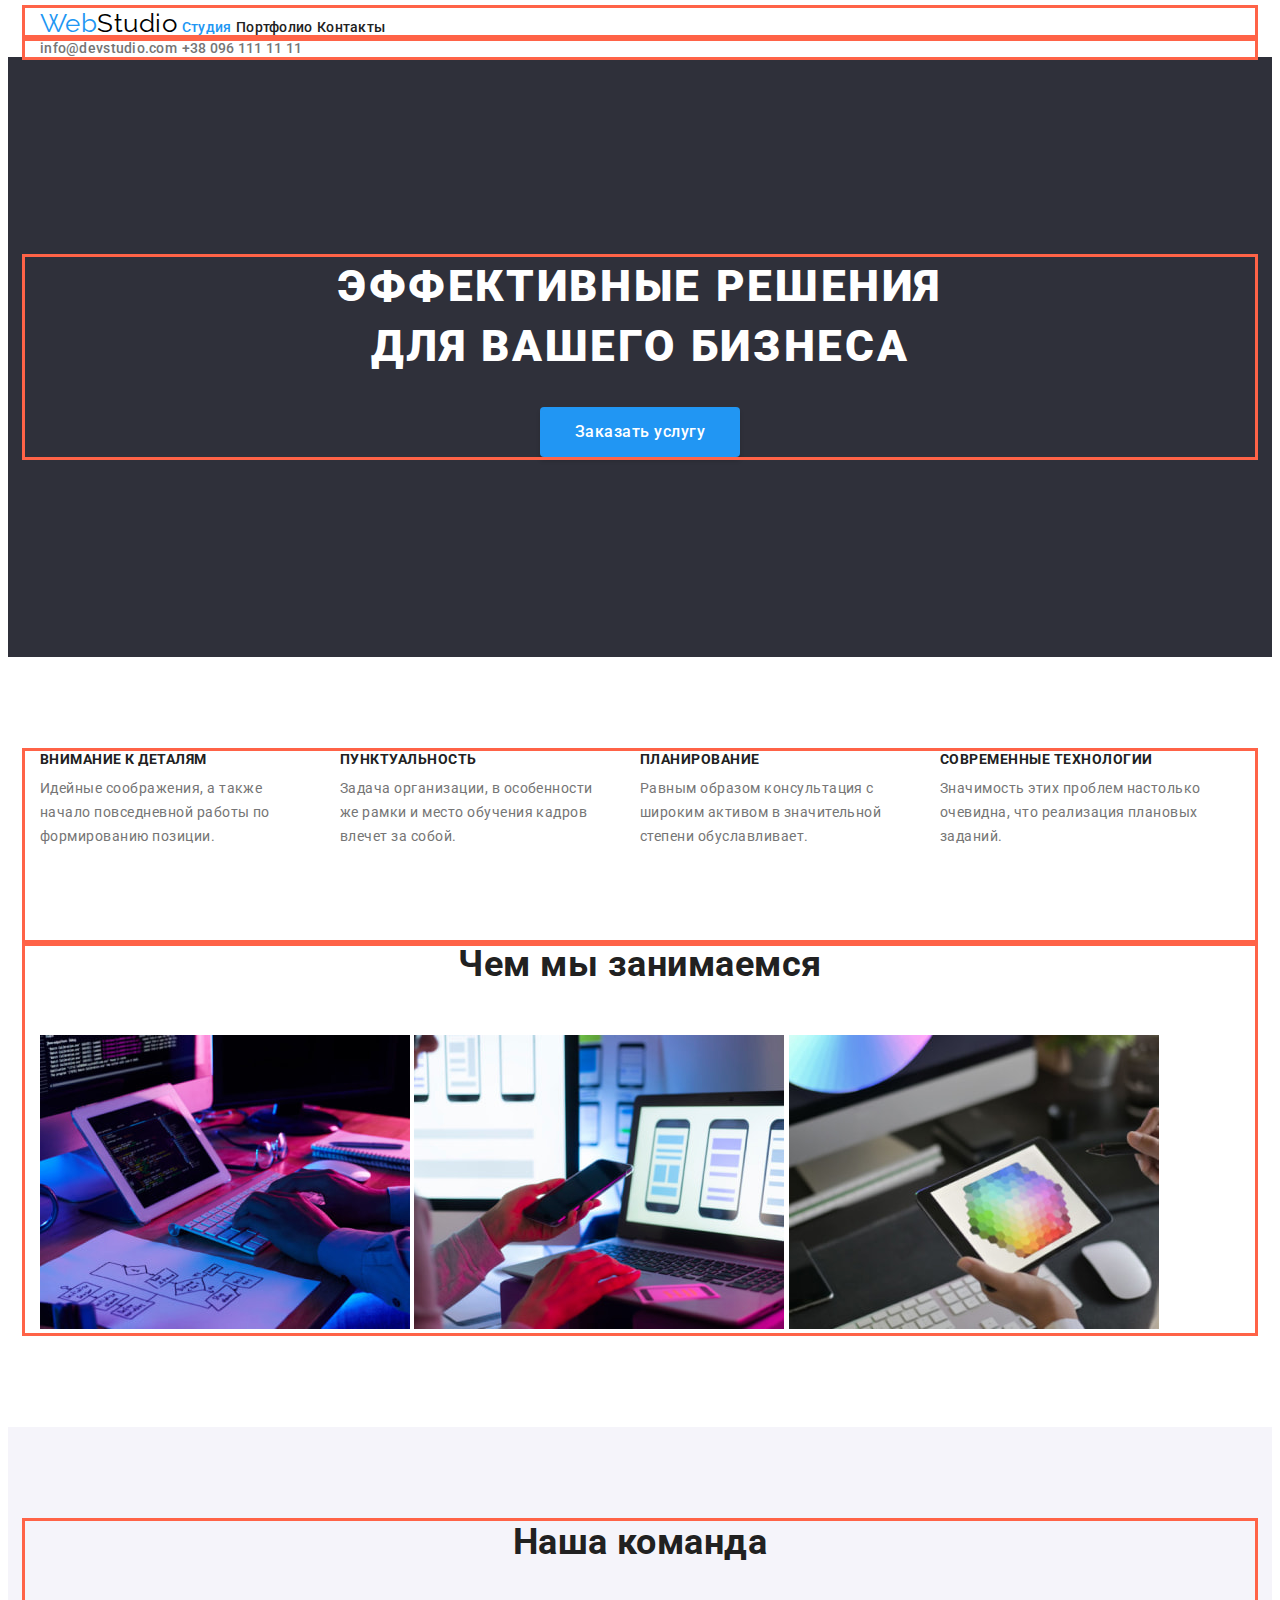
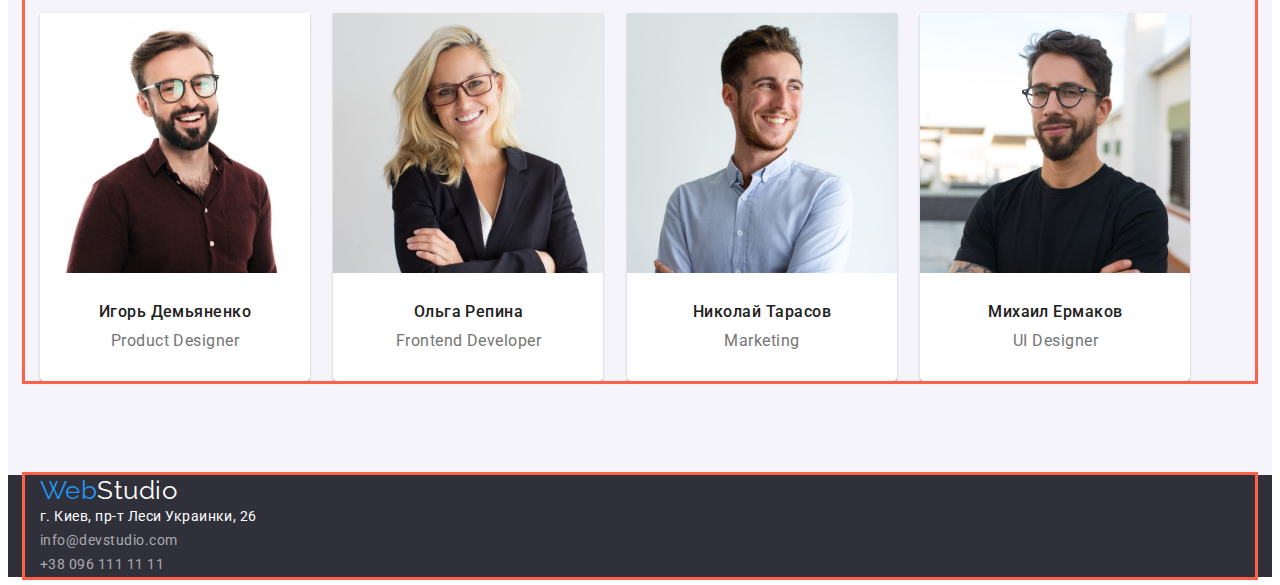
<file: index.html>
<!DOCTYPE html>
<html lang="ru">
  <head>
    <meta charset="UTF-8" />
    <meta http-equiv="X-UA-Compatible" content="IE=edge" />
    <meta name="viewport" content="width=device-width, initial-scale=1.0" />
    <title>Веб студия WebStudio</title>
    <link rel="preconnect" href="https://fonts.googleapis.com" />
    <link rel="preconnect" href="https://fonts.gstatic.com" crossorigin />
    <link
      href="https://fonts.googleapis.com/css2?family=Raleway:wght@700&family=Roboto:wght@400;500;700;900&display=swap"
      rel="stylesheet"
    />
    <link
      rel="stylesheet"
      href="https://cdnjs.cloudflare.com/ajax/libs/modern-normalize/1.1.0/modern-normalize.min.css"
      integrity="sha512-wpPYUAdjBVSE4KJnH1VR1HeZfpl1ub8YT/NKx4PuQ5NmX2tKuGu6U/JRp5y+Y8XG2tV+wKQpNHVUX03MfMFn9Q=="
      crossorigin="anonymous"
      referrerpolicy="no-referrer"
    />
    <link rel="stylesheet" href="./css/styles.css" />
  </head>
  <body class="page">
    <header class="page-header">
      <!--Логотип и навигация-->
      <div class="container">
        <nav>
          <a href="./index.html" class="logo logo-header link"><span>Web</span>Studio</a>
          <ul class="site-nav list">
            <li><a class="link current" href="./index.html">Студия</a></li>
            <li><a class="link" href="./portfolio.html">Портфолио</a></li>
            <li><a class="link" href="">Контакты</a></li>
          </ul>
        </nav>
      </div>
      <div class="container">
        <ul class="auth-nav list">
          <li>
            <a class="auth-nav-element link" href="mailto:info@devstudio.com">info@devstudio.com</a>
          </li>
          <li><a class="auth-nav-element link" href="tel:+380961111111">+38 096 111 11 11</a></li>
        </ul>
      </div>
    </header>
    <!--Герой-->
    <main>
      <section class="hero">
        <div class="container">
          <h1 class="hero-title">
            Эффективные решения <br />
            для вашего бизнеса
          </h1>
          <button class="button" type="button">Заказать услугу</button>
        </div>
      </section>
      <!--Статьи-->
      <section class="section">
        <div class="container">
          <ul class="block-list list">
            <li class="block">
              <h3 class="block-title">Внимание к деталям</h3>
              <p class="block-text">
                Идейные соображения, а также начало повседневной работы по формированию позиции.
              </p>
            </li>
            <li class="block">
              <h3 class="block-title">Пунктуальность</h3>
              <p class="block-text">
                Задача организации, в особенности же рамки и место обучения кадров влечет за собой.
              </p>
            </li>
            <li class="block">
              <h3 class="block-title">Планирование</h3>
              <p class="block-text">
                Равным образом консультация с широким активом в значительной степени обуславливает.
              </p>
            </li>
            <li class="block">
              <h3 class="block-title">Современные технологии</h3>
              <p class="block-text">
                Значимость этих проблем настолько очевидна, что реализация плановых заданий.
              </p>
            </li>
          </ul>
        </div>

        <!--Чем мы занимаемся-->

        <div class="container">
          <h2 class="section-title">Чем мы занимаемся</h2>
          <ul class="list">
            <li class="photo">
              <img
                src="./images/img5.jpg"
                alt="Фото процесса набора кода"
                width="370"
                height="294"
              />
            </li>
            <li class="photo">
              <img
                src="./images/img6.jpg"
                alt="Фото процесса разработки дизайна мобильного приложения"
                width="370"
                height="294"
              />
            </li>
            <li class="photo">
              <img
                src="./images/img7.jpg"
                alt="Фото карты цветов на планшете"
                width="370"
                height="294"
              />
            </li>
          </ul>
        </div>
      </section>
      <!--Наша команда-->
      <section class="section personal">
        <div class="container">
          <h2 class="section-title">Наша команда</h2>
          <ul class="list">
            <li class="personal-card">
              <img src="./images/img1.jpg" alt="Фото Игорь Демьяненко" width="270" height="260" />
              <h3 class="personal-title">Игорь Демьяненко</h3>
              <p class="personal-text">Product Designer</p>
            </li>

            <li class="personal-card">
              <img src="./images/img2.jpg" alt="Фото Ольга Репина" width="270" height="260" />
              <h3 class="personal-title">Ольга Репина</h3>
              <p class="personal-text">Frontend Developer</p>
            </li>

            <li class="personal-card">
              <img src="./images/img3.jpg" alt="Фото Николай Тарасов" width="270" height="260" />
              <h3 class="personal-title">Николай Тарасов</h3>
              <p class="personal-text">Marketing</p>
            </li>

            <li class="personal-card">
              <img src="./images/img4.jpg" alt="Фото Михаил Ермаков" width="270" height="260" />
              <h3 class="personal-title">Михаил Ермаков</h3>
              <p class="personal-text">UI Designer</p>
            </li>
          </ul>
        </div>
      </section>
    </main>
    <footer class="footer">
      <div class="container">
        <!--Логотип-->
        <a class="logo logo-footer link" href="./index.html"><span>Web</span>Studio</a>
        <!--Контакты-->
        <address class="address">г. Киев, пр-т Леси Украинки, 26</address>
        <address class="address">
          <a class="link" href="mailto:info@devstudio.com">info@devstudio.com</a><br />
          <a class="link" href="tel:+380961111111">+38 096 111 11 11</a>
        </address>
      </div>
    </footer>
  </body>
</html>
</file>
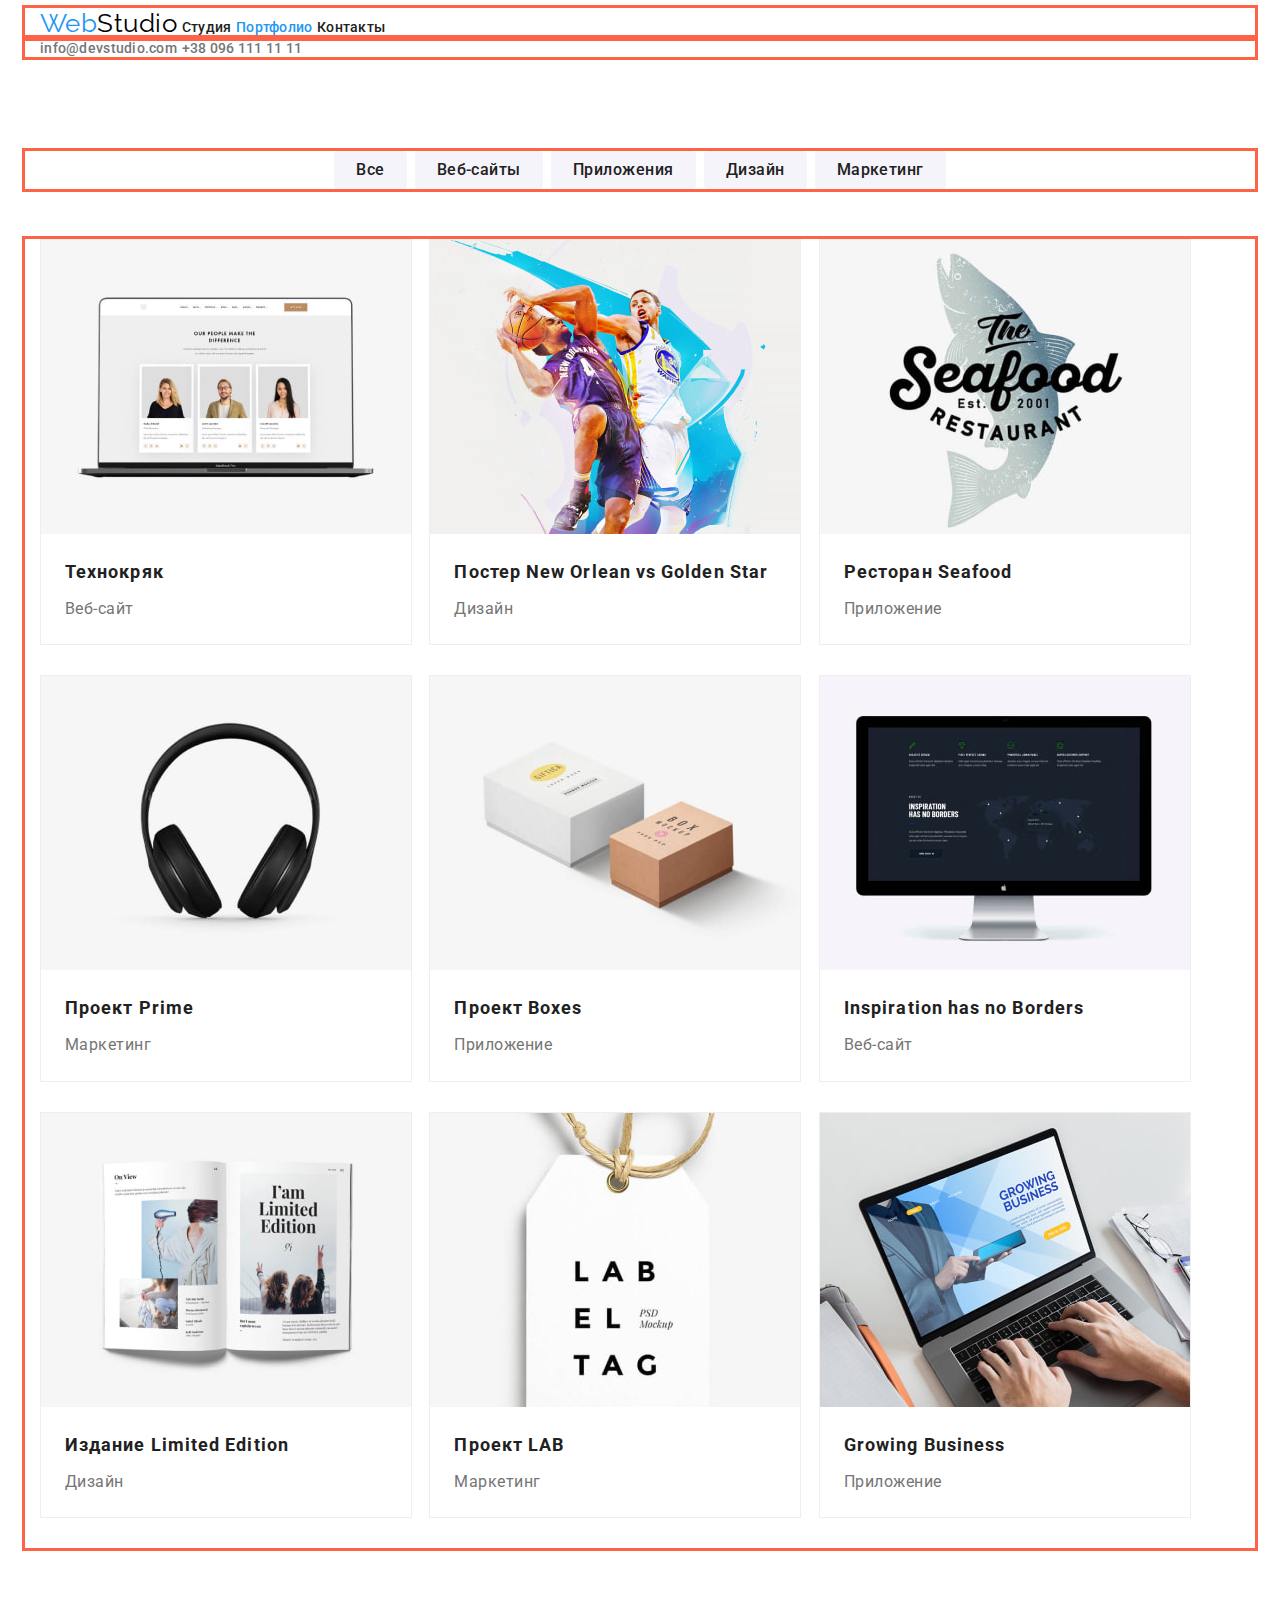
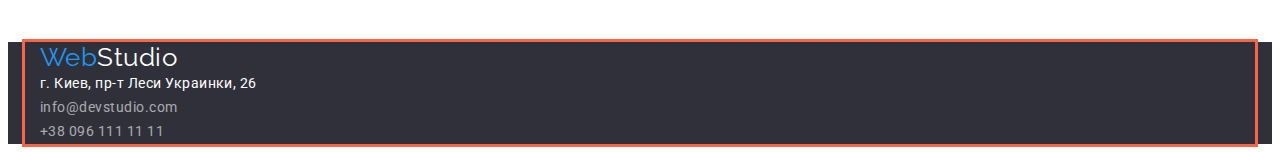
<file: portfolio.html>
<!DOCTYPE html>
<html lang="ru">
  <head>
    <meta charset="UTF-8" />
    <meta http-equiv="X-UA-Compatible" content="IE=edge" />
    <meta name="viewport" content="width=device-width, initial-scale=1.0" />
    <title>Портфолио</title>
    <link rel="preconnect" href="https://fonts.googleapis.com" />
    <link rel="preconnect" href="https://fonts.gstatic.com" crossorigin />
    <link
      href="https://fonts.googleapis.com/css2?family=Raleway:wght@700&family=Roboto:wght@400;500;700;900&display=swap"
      rel="stylesheet"
    />
    <link
      rel="stylesheet"
      href="https://cdnjs.cloudflare.com/ajax/libs/modern-normalize/1.1.0/modern-normalize.min.css"
      integrity="sha512-wpPYUAdjBVSE4KJnH1VR1HeZfpl1ub8YT/NKx4PuQ5NmX2tKuGu6U/JRp5y+Y8XG2tV+wKQpNHVUX03MfMFn9Q=="
      crossorigin="anonymous"
      referrerpolicy="no-referrer"
    />
    <link rel="stylesheet" href="./css/styles.css" />
  </head>
  <body class="page">
    <header class="page-header">
      <!--Логотип и навигация-->
      <div class="container">
        <nav>
          <a href="./index.html" class="logo logo-header link"><span>Web</span>Studio</a>
          <ul class="site-nav list">
            <li><a class="link" href="./index.html">Студия</a></li>
            <li><a class="link current" href="./portfolio.html">Портфолио</a></li>
            <li><a class="link" href="">Контакты</a></li>
          </ul>
        </nav>
      </div>
      <div class="container">
        <ul class="auth-nav list">
          <li>
            <a class="auth-nav-element link" href="mailto:info@devstudio.com">info@devstudio.com</a>
          </li>
          <li><a class="auth-nav-element link" href="tel:+380961111111">+38 096 111 11 11</a></li>
        </ul>
      </div>
    </header>
    <main>
      <section class="section">
        <div class="container">
          <h1></h1>
          <ul class="buttons list">
            <li>
              <button class="button" type="button">Все</button>
            </li>
            <li>
              <button class="button" type="button">Веб-сайты</button>
            </li>
            <li>
              <button class="button" type="button">Приложения</button>
            </li>
            <li>
              <button class="button" type="button">Дизайн</button>
            </li>
            <li>
              <button class="button" type="button">Маркетинг</button>
            </li>
          </ul>
        </div>
        <div class="container">
          <ul class="portfolio-cards list">
            <li class="portfolio-card">
              <img src="./images/img8.jpg" alt="Ноутбук" />
              <h2 class="portfolio-card-title">Технокряк</h2>
              <p class="portfolio-card-text">Веб-сайт</p>
            </li>
            <li class="portfolio-card">
              <img src="./images/img9.jpg" alt="Два боскетболиста с мячем" />
              <h2 class="portfolio-card-title">Постер New Orlean vs Golden Star</h2>
              <p class="portfolio-card-text">Дизайн</p>
            </li>
            <li class="portfolio-card">
              <img src="./images/img10.jpg" alt="Емблема ресторана Сифуд" />
              <h2 class="portfolio-card-title">Ресторан Seafood</h2>
              <p class="portfolio-card-text">Приложение</p>
            </li>
            <li class="portfolio-card">
              <img src="./images/img11.jpg" alt="Наушники" />
              <h2 class="portfolio-card-title">Проект Prime</h2>
              <p class="portfolio-card-text">Маркетинг</p>
            </li>
            <li class="portfolio-card">
              <img src="./images/img12.jpg" alt="Две бумажные коробки" />
              <h2 class="portfolio-card-title">Проект Boxes</h2>
              <p class="portfolio-card-text">Приложение</p>
            </li>
            <li class="portfolio-card">
              <img src="./images/img13.jpg" alt="Компьютер фирмы Епл" />
              <h2 class="portfolio-card-title">Inspiration has no Borders</h2>
              <p class="portfolio-card-text">Веб-сайт</p>
            </li>
            <li class="portfolio-card">
              <img src="./images/img14.jpg" alt="Открытая книга" />
              <h2 class="portfolio-card-title">Издание Limited Edition</h2>
              <p class="portfolio-card-text">Дизайн</p>
            </li>
            <li class="portfolio-card">
              <img src="./images/img15.jpg" alt="Бирка с надписью" />
              <h2 class="portfolio-card-title">Проект LAB</h2>
              <p class="portfolio-card-text">Маркетинг</p>
            </li>
            <li class="portfolio-card">
              <img src="./images/img16.jpg" alt="Руки на клавиатуре ноутбука" />
              <h2 class="portfolio-card-title">Growing Business</h2>
              <p class="portfolio-card-text">Приложение</p>
            </li>
          </ul>
        </div>
      </section>
    </main>
    <footer class="footer">
      <div class="container">
        <!--Логотип-->
        <a class="logo logo-footer link" href="./index.html"><span>Web</span>Studio</a>
        <!--Контакты-->
        <address class="address">г. Киев, пр-т Леси Украинки, 26</address>
        <address class="address">
          <a class="link" href="mailto:info@devstudio.com">info@devstudio.com</a><br />
          <a class="link" href="tel:+380961111111">+38 096 111 11 11</a>
        </address>
      </div>
    </footer>
  </body>
</html>
</file>
<file: css/styles.css>
/* html {
    box-sizing: border-box;
}
*, 
*::before, 
*::after {
    box-sizing: inherit;
} */
:root {
    --brand-color-blue-light-hover: #188CE8;
    --brand-color-blue-light: #2196F3;
    --brand-color-blue: #3f51b5;    
    --brand-color-black: #000000;
    --brand-color-black-light: #212121;
    --brand-color-black-dark: #2F303A;
    --brand-color-gray: #757575;
    --brand-color-gray-light: #F5F4FA;
    --brand-color-gray-border: #EEEEEE;
    --brand-color-white: #FFFFFF;
    --brand-color-heder-line: #ECECEC;
    --brand-color-address:rgba(255, 255, 255, 0.6);
}
h1, h2, h3, h4, h5, h6, p, ul {
    margin: 0;
}
ul {
    padding: 0;
}
.list {
    list-style: none;    
}
.link {
    text-decoration: none;    
    line-height: 1.17;
}
.page {    
    font-family: 'Roboto', sans-serif;
    letter-spacing: 0.03em;
    background-color: var(--brand-color-white);        
    color: var(--brand-color-black-light);   
}
.page-header {
   
}
/* Подсветка */
.site-nav .link:hover, .site-nav .link:focus, .site-nav .link.current {
    color: var(--brand-color-blue-light);
}
.site-nav .link {
    font-size: 14px;
    font-weight: 500;
    letter-spacing: 0.02em;
    color: var(--brand-color-black-light);
}
.site-nav, .site-nav li, .auth-nav li {
    display: inline-block;
}

/* Хедер почта телефон */
.auth-nav-element {
    font-size: 14px;
    font-weight: 500;
    letter-spacing: 0.02em;
    color: var(--brand-color-gray);
}
.auth-nav-element:hover, .auth-nav-element:focus {
    color: var(--brand-color-blue-light);
}
/* Логотип */
.logo {        
    font-size: 26px;
    color: var(--brand-color-black);    
    font-family: 'Raleway', sans-serif;    
    line-height: 1.17;    
}
.logo span{
    color: var(--brand-color-blue-light);
}
/* Герой */
.hero .button {
    margin: 0;    
    height: 50px;
    min-width: 200px;
    color: var(--brand-color-white);
    background: var(--brand-color-blue-light);
    box-shadow: 0px 4px 4px rgba(0, 0, 0, 0.15);
    line-height: 1.88;
       
}
.hero .button:hover{
    background-color: var(--brand-color-blue-light-hover);
}
.hero {
    background: var(--brand-color-black-dark);
    text-align: center;
    padding-top: 200px;
    padding-bottom: 200px;
    /* margin-top: 200px;
    margin-bottom: 200px; */
}
.hero-title {    
    /* margin-top: 200px; */
    margin-bottom: 30px;
    text-transform: uppercase;
    text-align: center;    
    font-size: 44px;
    font-weight: 900;    
    line-height: 1.36;
    letter-spacing: 0.06em;
    color: var(--brand-color-white);
    
}
/* Наша команда */
.personal { 
    background: var(--brand-color-gray-light);
}
.personal-title {
    margin-top: 30px;
    margin-bottom: 10px;
    font-weight: 500;
    font-size: 16px;    
    line-height: 1.17;
    text-align: center;    
}
.personal-text {
    margin-bottom: 30px;  
    line-height: 1.17;
    text-align: center;    
    color: var(--brand-color-gray);
}
.personal-card {
    margin-right: 19px;
    background-color: var(--brand-color-white);
    box-shadow: 0px 1px 3px rgba(0, 0, 0, 0.12), 0px 1px 1px rgba(0, 0, 0, 0.14), 0px 2px 1px rgba(0, 0, 0, 0.2);
    border-radius: 0px 0px 4px 4px;
}

/* Секция картинок */
.section-title {    
    font-size: 36px;    
    line-height: 1.17;
    text-align: center;
    margin-bottom: 50px;   
}
/* Секция коротких текстов */
.block-list {       
    display: flex;    
}
.block {
    /* width: 270px;     */
    
}
.block-title {     
    font-size: 14px;    
    line-height: 1.17;    
    text-transform: uppercase;
    margin-bottom: 10px;    
}
.block-text {
    margin-right: 30px;
    margin-bottom: 94px;
    font-size: 14px;    
    line-height: 1.71;    
    color: var(--brand-color-gray);
    width: 270px;    
}
/* Футер */
.logo-footer {   
    color: var(--brand-color-white);
}
.footer {    
    background: var(--brand-color-black-dark);
}
.address, .address .link {    
    font-size: 14px;    
    line-height: 1.71;    
    color: var(--brand-color-white);
    font-style: normal;    
}
.address .link {  
    color: var(--brand-color-address);        
} 
.address .link:hover, .address .link:focus {    
    color: var(--brand-color-blue-light);
}
/* Портфолио */
.button {
    color: var(--brand-color-black-light);
    background: var(--brand-color-gray-light);
    cursor: pointer;
    border: 0;
    margin: 0px 4px;
    height: 38px;
    font-family: inherit;
    font-weight: 500;
    font-size: 16px;
    line-height: 1.62;    
    letter-spacing: inherit;    
    border-radius: 4px;
    padding-left: 22px;
    padding-right: 22px;
}
.buttons {
    display: flex;
    justify-content: center;
    margin-bottom: 50px;
}

.button:hover, .button:focus {
    color: var(--brand-color-white);
    background: var(--brand-color-blue-light);
    box-shadow: 0px 3px 1px rgba(0, 0, 0, 0.1), 0px 1px 2px rgba(0, 0, 0, 0.08), 0px 2px 2px rgba(0, 0, 0, 0.12);
}
.portfolio-card {    
    margin-right: 13px;
    margin-bottom: 30px;
    /* outline: solid #000000; */
    border: 1px solid var(--brand-color-gray-border);
}
.portfolio-card img, .personal-card img {
    display: block;
}
.portfolio-card-title {    
    margin-top: 20px;
    padding-left: 24px;
    padding-right: 24px;
    margin-bottom: 4px;
    font-size: 18px;    
    line-height: 2;     
    letter-spacing: 0.06em;    
}
.portfolio-card-text {
    margin-bottom: 20px;  
    padding-left: 24px;
    padding-right: 24px;
    line-height: 1.88;      
    color: var(--brand-color-gray);
}
.container {
    width: 1200px;
    padding-left: 15px;
    padding-right: 15px;
    /* background-color: tomato; */
    outline: solid tomato;
    margin-left: auto;
    margin-right: auto; 
     
}
/* .container .li {
    display: flex;
    flex-direction: row;
    background-color: #188CE8;
} */
.section {
    padding: 94px 0;    
}
.photo {
    display: inline;    
    /* margin-right: 17px;     */
    
}
.photo img {
    /* display: block; */
    margin-left: auto;
    margin-right: auto;
}
.list li, .portfolio-card{
    display: inline-block;
    
}
</file>
